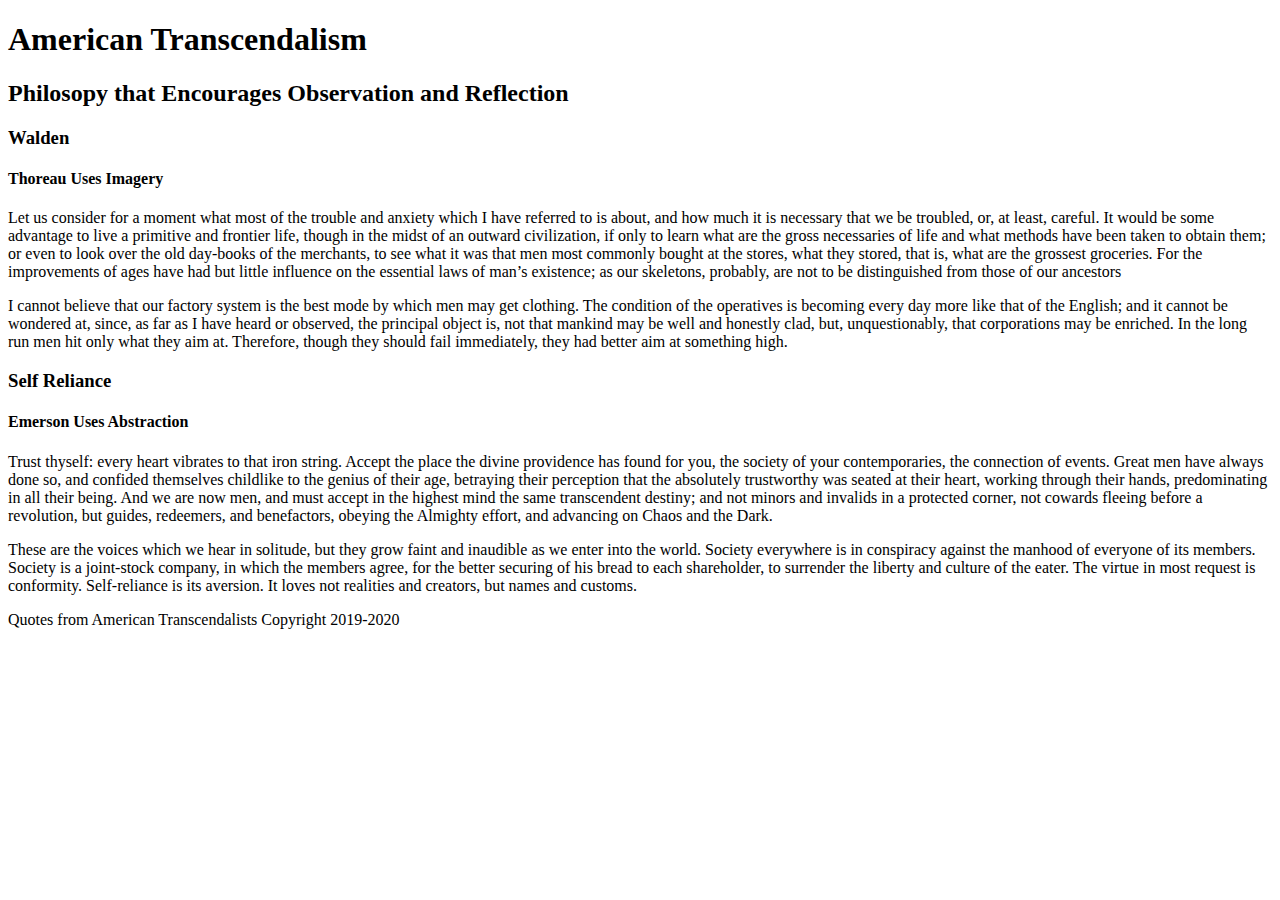
<file: 1-html-structure-semantics/index.html>
<!DOCTYPE html>
<html lang="en">

<head>
    <meta charset="UTF-8">
    <meta name="viewport" content="width=device-width, initial-scale=1.0">
    <meta http-equiv="X-UA-Compatible" content="ie=edge">
    <title>Quotes from American Transcendalists</title>
</head>

<body>
    <header>
        <h1>American Transcendalism</h1>
        <h2>Philosopy that Encourages Observation and Reflection</h2>
    </header>
    <main>
        <section>
    <header>
        <h3>Walden</h3>
        <h4>Thoreau Uses Imagery</h4>
    </header>
            <article>
                <p>Let us consider for a moment what most of the trouble and anxiety which I have referred to is
                    about, and how much it is necessary that we be troubled, or, at least, careful. It would be some
                    advantage to live a primitive and frontier life, though in the midst of an outward civilization,
                    if only to learn what are the gross necessaries of life and what methods have been taken to
                    obtain them; or even to look over the old day-books of the merchants, to see what it was that
                    men most commonly bought at the stores, what they stored, that is, what are the grossest
                    groceries. For the improvements of ages have had but little influence on the essential laws of
                    man’s existence; as our skeletons, probably, are not to be distinguished from those of our
                    ancestors
                </p>
            </article>
            <article>
                <p>I cannot believe that our factory system is the best mode by which men may get clothing. The
                    condition of the operatives is becoming every day more like that of the English; and it cannot
                    be wondered at, since, as far as I have heard or observed, the principal object is, not that
                    mankind may be well and honestly clad, but, unquestionably, that corporations may be enriched.
                    In the long run men hit only what they aim at. Therefore, though they should fail immediately,
                    they had better aim at something high.
                </p>
            </article>
    <header>
        <h3>Self Reliance</h3>
        <h4>Emerson Uses Abstraction</h4>
    </header>
            <article>
                <p>Trust thyself: every heart vibrates to that iron string. Accept the place the divine providence
                    has found for you, the society of your contemporaries, the connection of events. Great men have
                    always done so, and confided themselves childlike to the genius of their age, betraying their
                    perception that the absolutely trustworthy was seated at their heart, working through their
                    hands, predominating in all their being. And we are now men, and must accept in the highest mind
                    the same transcendent destiny; and not minors and invalids in a protected corner, not cowards
                    fleeing before a revolution, but guides, redeemers, and benefactors, obeying the Almighty
                    effort, and advancing on Chaos and the Dark.</p>

                <p>These are the voices which we hear in solitude, but they grow faint and inaudible as we enter
                    into the world. Society everywhere is in conspiracy against the manhood of everyone of its
                    members. Society is a joint-stock company, in which the members agree, for the better securing
                    of his bread to each shareholder, to surrender the liberty and culture of the eater. The virtue
                    in most request is conformity. Self-reliance is its aversion. It loves not realities and
                    creators, but names and customs.</p>
            </article>
        </section>
    </main>
    <footer>Quotes from American Transcendalists Copyright 2019-2020</footer>
</body>
</html>
</file>
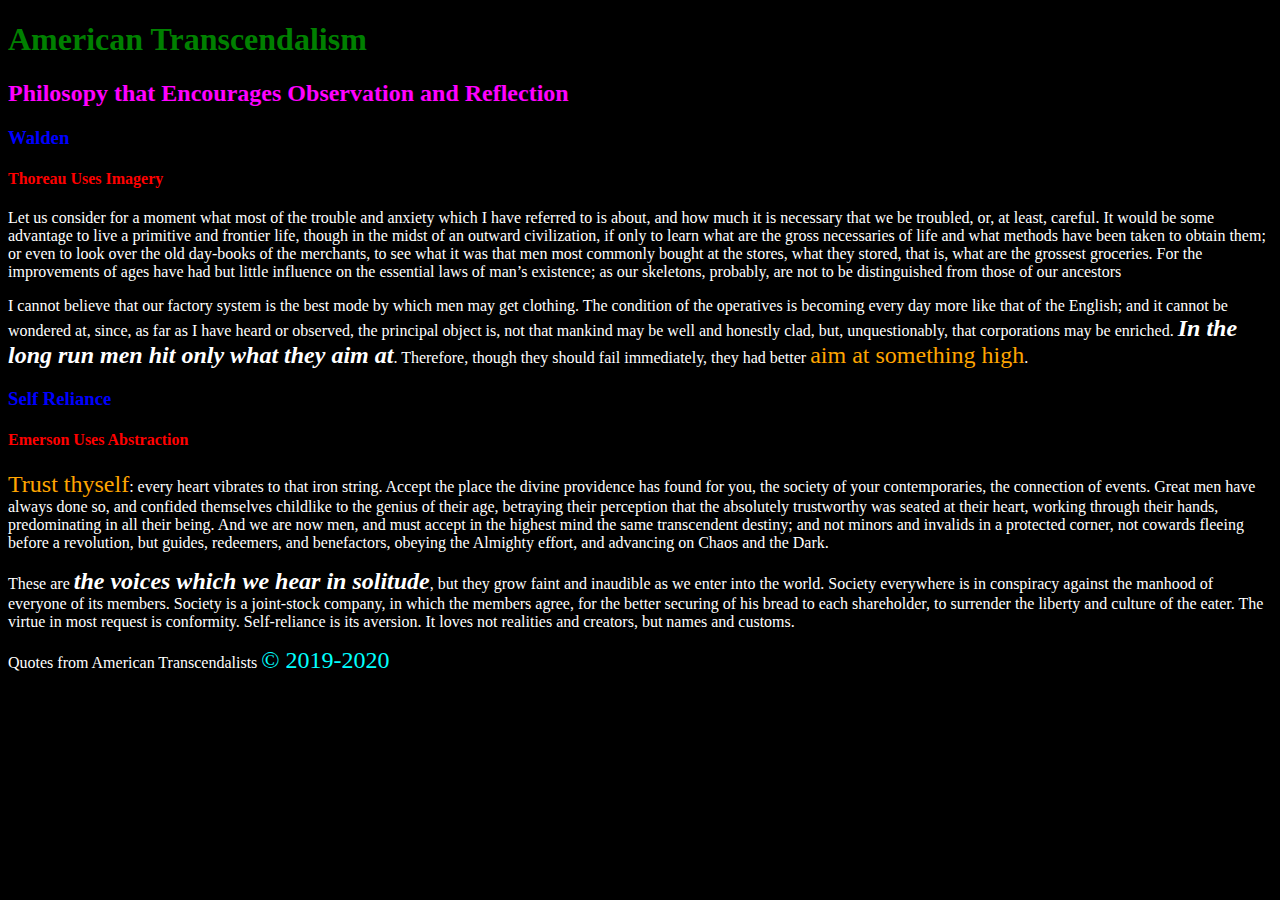
<file: 2-css-inheritance-specificity/index.html>
<!DOCTYPE html>
<html lang="en">

<head>
    <meta charset="UTF-8">
    <meta name="viewport" content="width=device-width, initial-scale=1.0">
    <meta http-equiv="X-UA-Compatible" content="ie=edge">
    <title>Quotes from American Transcendalists</title>
    <link rel="stylesheet" href="css/style.css" type="text/css">
    <style>
    h2, h3 {
        color: blue;
    }
    </style>
</head>

<body>
    <header>
        <h1 style="color: green;">American Transcendalism</h1>
        <h2 style="color: fuchsia;">Philosopy that Encourages Observation and Reflection</h2>
    </header>
    <main>
        <section>
    <header>
        <h3>Walden</h3>
        <h4>Thoreau Uses Imagery</h4>
    </header>
            <article>
                <p>Let us consider for a moment what most of the trouble and anxiety which I have referred to is
                    about, and how much it is necessary that we be troubled, or, at least, careful. It would be some
                    advantage to live a primitive and frontier life, though in the midst of an outward civilization,
                    if only to learn what are the gross necessaries of life and what methods have been taken to
                    obtain them; or even to look over the old day-books of the merchants, to see what it was that
                    men most commonly bought at the stores, what they stored, that is, what are the grossest
                    groceries. For the improvements of ages have had but little influence on the essential laws of
                    man’s existence; as our skeletons, probably, are not to be distinguished from those of our
                    ancestors</p>

                <p>I cannot believe that our factory system is the best mode by which men may get clothing. The
                    condition of the operatives is becoming every day more like that of the English; and it cannot
                    be wondered at, since, as far as I have heard or observed, the principal object is, not that
                    mankind may be well and honestly clad, but, unquestionably, that corporations may be enriched.
                    <span class="important">In the long run men hit only what they aim at</span>. Therefore, though they should fail immediately,
                    they had better <span>aim at something high</span>.</p>
            </article>
    <header>
        <h3>Self Reliance</h3>
        <h4>Emerson Uses Abstraction</h4>
    </header>
            <article>
                <p><span>Trust thyself</span>: every heart vibrates to that iron string. Accept the place the divine providence
                    has found for you, the society of your contemporaries, the connection of events. Great men have
                    always done so, and confided themselves childlike to the genius of their age, betraying their
                    perception that the absolutely trustworthy was seated at their heart, working through their
                    hands, predominating in all their being. And we are now men, and must accept in the highest mind
                    the same transcendent destiny; and not minors and invalids in a protected corner, not cowards
                    fleeing before a revolution, but guides, redeemers, and benefactors, obeying the Almighty
                    effort, and advancing on Chaos and the Dark.</p>

                <p>These are <span class="important">the voices which we hear in solitude</span>, but they grow faint and inaudible as we enter
                    into the world. Society everywhere is in conspiracy against the manhood of everyone of its
                    members. Society is a joint-stock company, in which the members agree, for the better securing
                    of his bread to each shareholder, to surrender the liberty and culture of the eater. The virtue
                    in most request is conformity. Self-reliance is its aversion. It loves not realities and
                    creators, but names and customs.</p>
            </article>
        </section>
    </main>
    <footer>Quotes from American Transcendalists <span id="copyright">&copy; 2019-2020</span></footer>
</body>
</html>
</file>
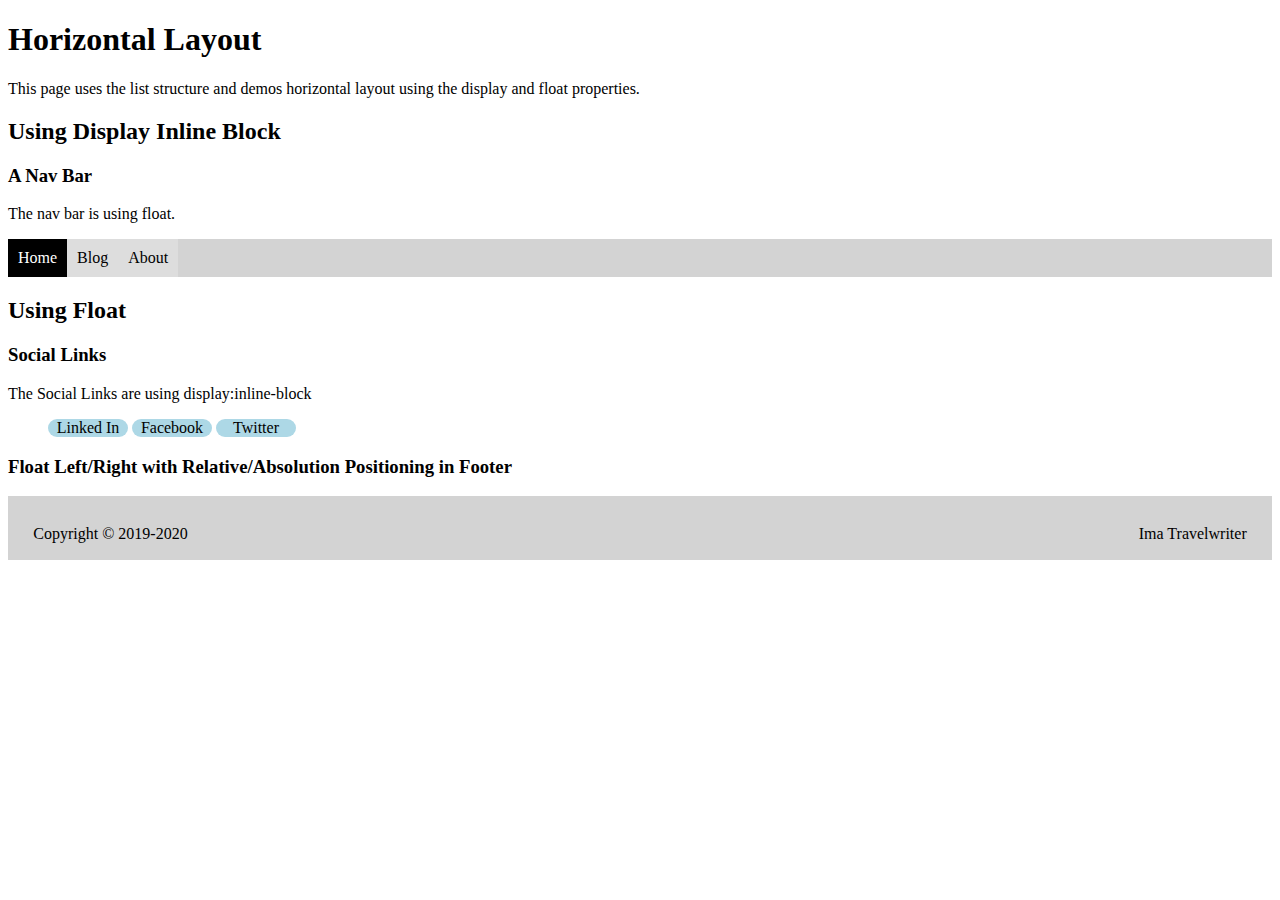
<file: 4-layout-horizontal/index.html>
<!DOCTYPE html>
<html lang="en">

<head>
  <meta charset="UTF-8">
  <meta name="viewport" content="width=device-width, initial-scale=1.0">
  <meta http-equiv="X-UA-Compatible" content="ie=edge">
  <title>Horizontal Layout</title>
  <link rel="stylesheet" href="css/style.css" type="text/css">
</head>

<body>
  <h1>Horizontal Layout</h1>
  <p>This page uses the list structure and demos horizontal layout 
    using the display and float properties.</p>
  <h2>Using Display Inline Block</h2>
  <h3>A Nav Bar</h3>
    <p>The nav bar is using float.</p>
  <nav>
    <ul>
      <li><a href="" class="active">Home</a></li>
      <li><a href="#blog">Blog</a></li>
      <li><a href="#about">About</a></li>
    </ul>
  </nav>


  <h2>Using Float</h2>
  <h3>Social Links</h3>
<p>The Social Links are using display:inline-block</p>
  <ul class="social-links">
      <li><a href="https://linkedin.com" target="_blank">Linked In</a></li>
      <li><a href="https://facebook.com" target="_blank">Facebook</a></li>
      <li><a href="https://twitter.com" target="_blank">Twitter</a></li>
    </ul>

<h3>Float Left/Right with Relative/Absolution Positioning in Footer</h3>
<footer>
    <div class="align-left">Copyright &copy; 2019-2020</div>
    <div class="align-right"> Ima Travelwriter</div>
</footer>
</body>

</html>
</file>
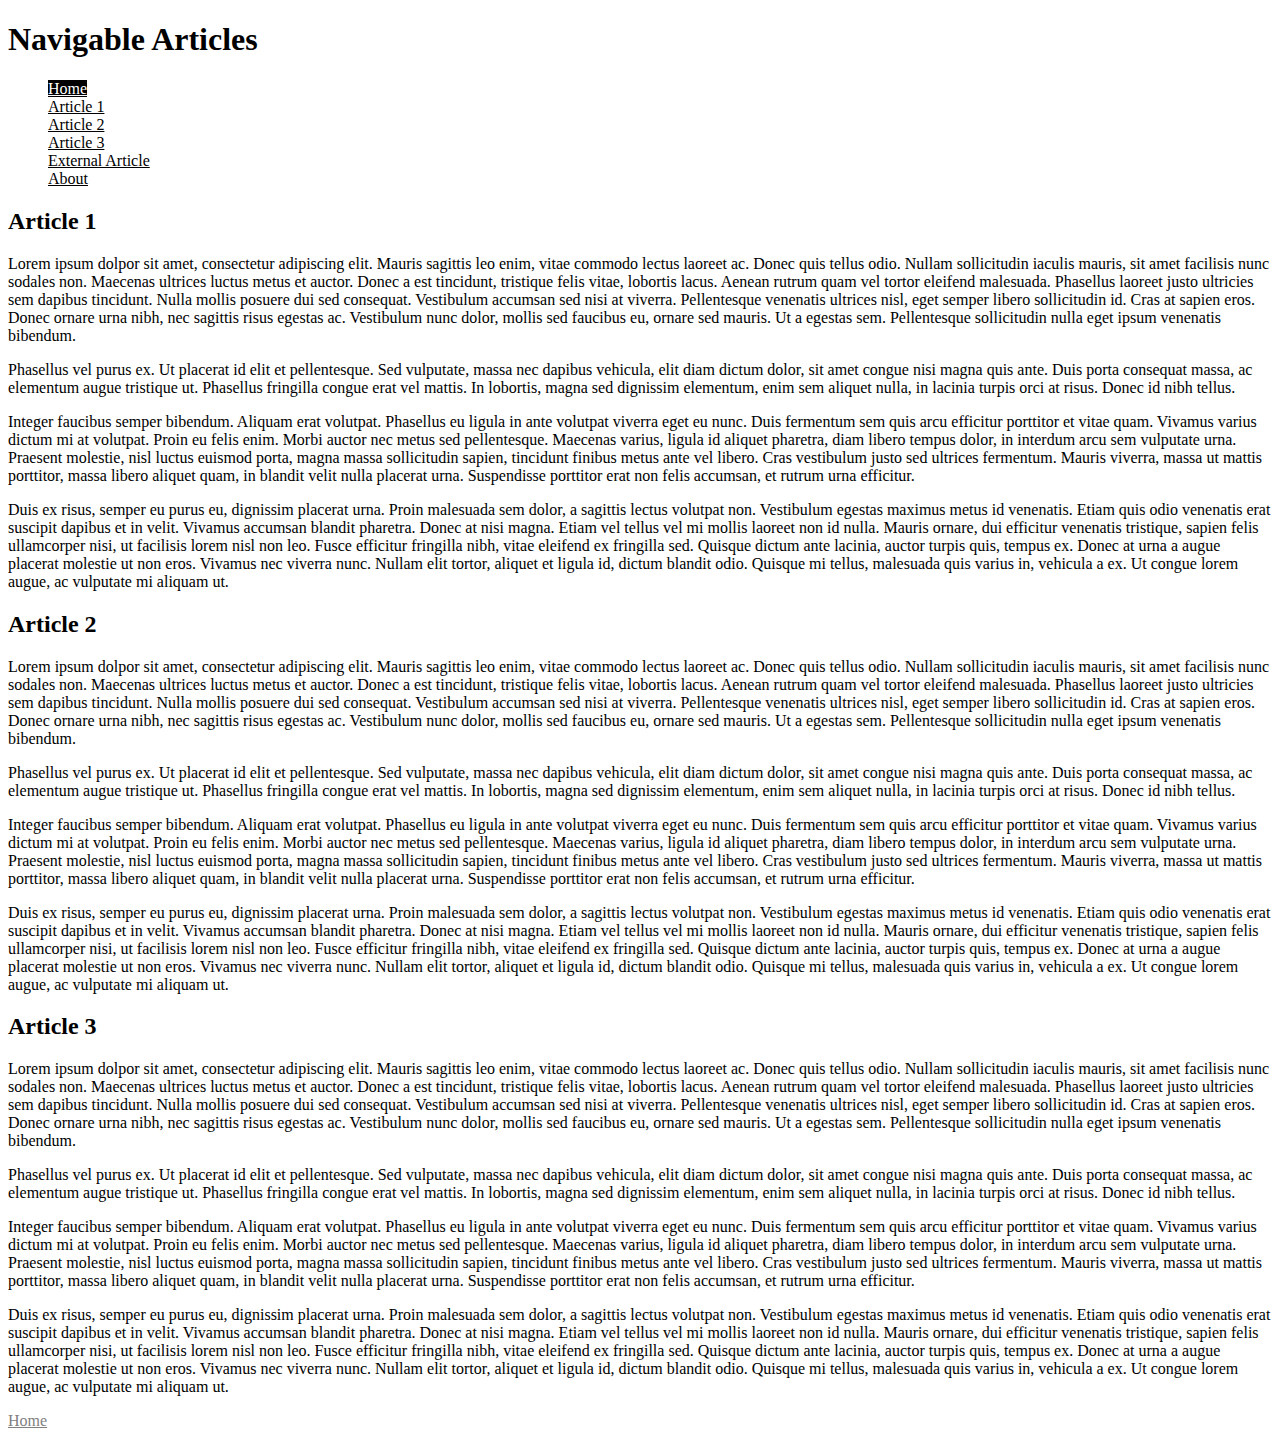
<file: 7-web-linking-navigation/index.html>
<!DOCTYPE html>
<html lang="en">

<head>
  <meta charset="UTF-8">
  <meta name="viewport" content="width=device-width, initial-scale=1.0">
  <meta http-equiv="X-UA-Compatible" content="ie=edge">
  <title>Web Linking and Navigation</title>
  <link rel="stylesheet" type="text/css" href="css/style.css">
</head>

<body>
  <main>
    <h1>Navigable Articles</h1>
    <nav>
      <ul>
        <li><a href="./index.html" class="active">Home</a></li>
        <li><a href="#article1">Article 1</a></li>
        <li><a href="#article2">Article 2</a></li>
        <li><a href="#article3">Article 3</a></li>
        <li><a href="https://en.wikipedia.org/wiki/Article">External Article</a></li>
        <li><a href="./about.html" target="blank">About</a></li>
      </ul>
    </nav>

    <article>
      <h2 id="article1">Article 1</h2>
      <p>
        Lorem ipsum dolpor sit amet, consectetur adipiscing elit. Mauris sagittis leo enim, vitae commodo lectus laoreet
        ac. Donec quis tellus odio. Nullam sollicitudin iaculis mauris, sit amet facilisis nunc sodales non. Maecenas
        ultrices luctus metus et auctor. Donec a est tincidunt, tristique felis vitae, lobortis lacus. Aenean rutrum
        quam vel tortor eleifend malesuada. Phasellus laoreet justo ultricies sem dapibus tincidunt. Nulla mollis
        posuere dui sed consequat. Vestibulum accumsan sed nisi at viverra. Pellentesque venenatis ultrices nisl, eget
        semper libero sollicitudin id. Cras at sapien eros. Donec ornare urna nibh, nec sagittis risus egestas ac.
        Vestibulum nunc dolor, mollis sed faucibus eu, ornare sed mauris. Ut a egestas sem. Pellentesque sollicitudin
        nulla eget ipsum venenatis bibendum.
      </p>

      <p>
        Phasellus vel purus ex. Ut placerat id elit et pellentesque. Sed vulputate, massa nec dapibus vehicula, elit
        diam dictum dolor, sit amet congue nisi magna quis ante. Duis porta consequat massa, ac elementum augue
        tristique ut. Phasellus fringilla congue erat vel mattis. In lobortis, magna sed dignissim elementum, enim sem
        aliquet nulla, in lacinia turpis orci at risus. Donec id nibh tellus.
      </p>

      <p>
        Integer faucibus semper bibendum. Aliquam erat volutpat. Phasellus eu ligula in ante volutpat viverra eget eu
        nunc. Duis fermentum sem quis arcu efficitur porttitor et vitae quam. Vivamus varius dictum mi at volutpat.
        Proin eu felis enim. Morbi auctor nec metus sed pellentesque. Maecenas varius, ligula id aliquet pharetra, diam
        libero tempus dolor, in interdum arcu sem vulputate urna. Praesent molestie, nisl luctus euismod porta, magna
        massa sollicitudin sapien, tincidunt finibus metus ante vel libero. Cras vestibulum justo sed ultrices
        fermentum. Mauris viverra, massa ut mattis porttitor, massa libero aliquet quam, in blandit velit nulla placerat
        urna. Suspendisse porttitor erat non felis accumsan, et rutrum urna efficitur.
      </p>

      <p>
        Duis ex risus, semper eu purus eu, dignissim placerat urna. Proin malesuada sem dolor, a sagittis lectus
        volutpat non. Vestibulum egestas maximus metus id venenatis. Etiam quis odio venenatis erat suscipit dapibus et
        in velit. Vivamus accumsan blandit pharetra. Donec at nisi magna. Etiam vel tellus vel mi mollis laoreet non id
        nulla. Mauris ornare, dui efficitur venenatis tristique, sapien felis ullamcorper nisi, ut facilisis lorem nisl
        non leo. Fusce efficitur fringilla nibh, vitae eleifend ex fringilla sed. Quisque dictum ante lacinia, auctor
        turpis quis, tempus ex. Donec at urna a augue placerat molestie ut non eros. Vivamus nec viverra nunc. Nullam
        elit tortor, aliquet et ligula id, dictum blandit odio. Quisque mi tellus, malesuada quis varius in, vehicula a
        ex. Ut congue lorem augue, ac vulputate mi aliquam ut.
      </p>
    </article>
    <article>
      <h2 id="article2">Article 2</h2>
      <p>
        Lorem ipsum dolpor sit amet, consectetur adipiscing elit. Mauris sagittis leo enim, vitae commodo lectus laoreet
        ac. Donec quis tellus odio. Nullam sollicitudin iaculis mauris, sit amet facilisis nunc sodales non. Maecenas
        ultrices luctus metus et auctor. Donec a est tincidunt, tristique felis vitae, lobortis lacus. Aenean rutrum
        quam vel tortor eleifend malesuada. Phasellus laoreet justo ultricies sem dapibus tincidunt. Nulla mollis
        posuere dui sed consequat. Vestibulum accumsan sed nisi at viverra. Pellentesque venenatis ultrices nisl, eget
        semper libero sollicitudin id. Cras at sapien eros. Donec ornare urna nibh, nec sagittis risus egestas ac.
        Vestibulum nunc dolor, mollis sed faucibus eu, ornare sed mauris. Ut a egestas sem. Pellentesque sollicitudin
        nulla eget ipsum venenatis bibendum.
      </p>

      <p>
        Phasellus vel purus ex. Ut placerat id elit et pellentesque. Sed vulputate, massa nec dapibus vehicula, elit
        diam dictum dolor, sit amet congue nisi magna quis ante. Duis porta consequat massa, ac elementum augue
        tristique ut. Phasellus fringilla congue erat vel mattis. In lobortis, magna sed dignissim elementum, enim sem
        aliquet nulla, in lacinia turpis orci at risus. Donec id nibh tellus.
      </p>

      <p>
        Integer faucibus semper bibendum. Aliquam erat volutpat. Phasellus eu ligula in ante volutpat viverra eget eu
        nunc. Duis fermentum sem quis arcu efficitur porttitor et vitae quam. Vivamus varius dictum mi at volutpat.
        Proin eu felis enim. Morbi auctor nec metus sed pellentesque. Maecenas varius, ligula id aliquet pharetra, diam
        libero tempus dolor, in interdum arcu sem vulputate urna. Praesent molestie, nisl luctus euismod porta, magna
        massa sollicitudin sapien, tincidunt finibus metus ante vel libero. Cras vestibulum justo sed ultrices
        fermentum. Mauris viverra, massa ut mattis porttitor, massa libero aliquet quam, in blandit velit nulla placerat
        urna. Suspendisse porttitor erat non felis accumsan, et rutrum urna efficitur.
      </p>

      <p>
        Duis ex risus, semper eu purus eu, dignissim placerat urna. Proin malesuada sem dolor, a sagittis lectus
        volutpat non. Vestibulum egestas maximus metus id venenatis. Etiam quis odio venenatis erat suscipit dapibus et
        in velit. Vivamus accumsan blandit pharetra. Donec at nisi magna. Etiam vel tellus vel mi mollis laoreet non id
        nulla. Mauris ornare, dui efficitur venenatis tristique, sapien felis ullamcorper nisi, ut facilisis lorem nisl
        non leo. Fusce efficitur fringilla nibh, vitae eleifend ex fringilla sed. Quisque dictum ante lacinia, auctor
        turpis quis, tempus ex. Donec at urna a augue placerat molestie ut non eros. Vivamus nec viverra nunc. Nullam
        elit tortor, aliquet et ligula id, dictum blandit odio. Quisque mi tellus, malesuada quis varius in, vehicula a
        ex. Ut congue lorem augue, ac vulputate mi aliquam ut.
      </p>
    </article>
    <article>
      <h2 id="article3">Article 3</h2>
      <p>
        Lorem ipsum dolpor sit amet, consectetur adipiscing elit. Mauris sagittis leo enim, vitae commodo lectus laoreet
        ac. Donec quis tellus odio. Nullam sollicitudin iaculis mauris, sit amet facilisis nunc sodales non. Maecenas
        ultrices luctus metus et auctor. Donec a est tincidunt, tristique felis vitae, lobortis lacus. Aenean rutrum
        quam vel tortor eleifend malesuada. Phasellus laoreet justo ultricies sem dapibus tincidunt. Nulla mollis
        posuere dui sed consequat. Vestibulum accumsan sed nisi at viverra. Pellentesque venenatis ultrices nisl, eget
        semper libero sollicitudin id. Cras at sapien eros. Donec ornare urna nibh, nec sagittis risus egestas ac.
        Vestibulum nunc dolor, mollis sed faucibus eu, ornare sed mauris. Ut a egestas sem. Pellentesque sollicitudin
        nulla eget ipsum venenatis bibendum.
      </p>

      <p>
        Phasellus vel purus ex. Ut placerat id elit et pellentesque. Sed vulputate, massa nec dapibus vehicula, elit
        diam dictum dolor, sit amet congue nisi magna quis ante. Duis porta consequat massa, ac elementum augue
        tristique ut. Phasellus fringilla congue erat vel mattis. In lobortis, magna sed dignissim elementum, enim sem
        aliquet nulla, in lacinia turpis orci at risus. Donec id nibh tellus.
      </p>

      <p>
        Integer faucibus semper bibendum. Aliquam erat volutpat. Phasellus eu ligula in ante volutpat viverra eget eu
        nunc. Duis fermentum sem quis arcu efficitur porttitor et vitae quam. Vivamus varius dictum mi at volutpat.
        Proin eu felis enim. Morbi auctor nec metus sed pellentesque. Maecenas varius, ligula id aliquet pharetra, diam
        libero tempus dolor, in interdum arcu sem vulputate urna. Praesent molestie, nisl luctus euismod porta, magna
        massa sollicitudin sapien, tincidunt finibus metus ante vel libero. Cras vestibulum justo sed ultrices
        fermentum. Mauris viverra, massa ut mattis porttitor, massa libero aliquet quam, in blandit velit nulla placerat
        urna. Suspendisse porttitor erat non felis accumsan, et rutrum urna efficitur.
      </p>

      <p>
        Duis ex risus, semper eu purus eu, dignissim placerat urna. Proin malesuada sem dolor, a sagittis lectus
        volutpat non. Vestibulum egestas maximus metus id venenatis. Etiam quis odio venenatis erat suscipit dapibus et
        in velit. Vivamus accumsan blandit pharetra. Donec at nisi magna. Etiam vel tellus vel mi mollis laoreet non id
        nulla. Mauris ornare, dui efficitur venenatis tristique, sapien felis ullamcorper nisi, ut facilisis lorem nisl
        non leo. Fusce efficitur fringilla nibh, vitae eleifend ex fringilla sed. Quisque dictum ante lacinia, auctor
        turpis quis, tempus ex. Donec at urna a augue placerat molestie ut non eros. Vivamus nec viverra nunc. Nullam
        elit tortor, aliquet et ligula id, dictum blandit odio. Quisque mi tellus, malesuada quis varius in, vehicula a
        ex. Ut congue lorem augue, ac vulputate mi aliquam ut.
      </p>
    </article>
  </main>
  <p><a href="">Home</a></p>
</body>

</html>
</file>
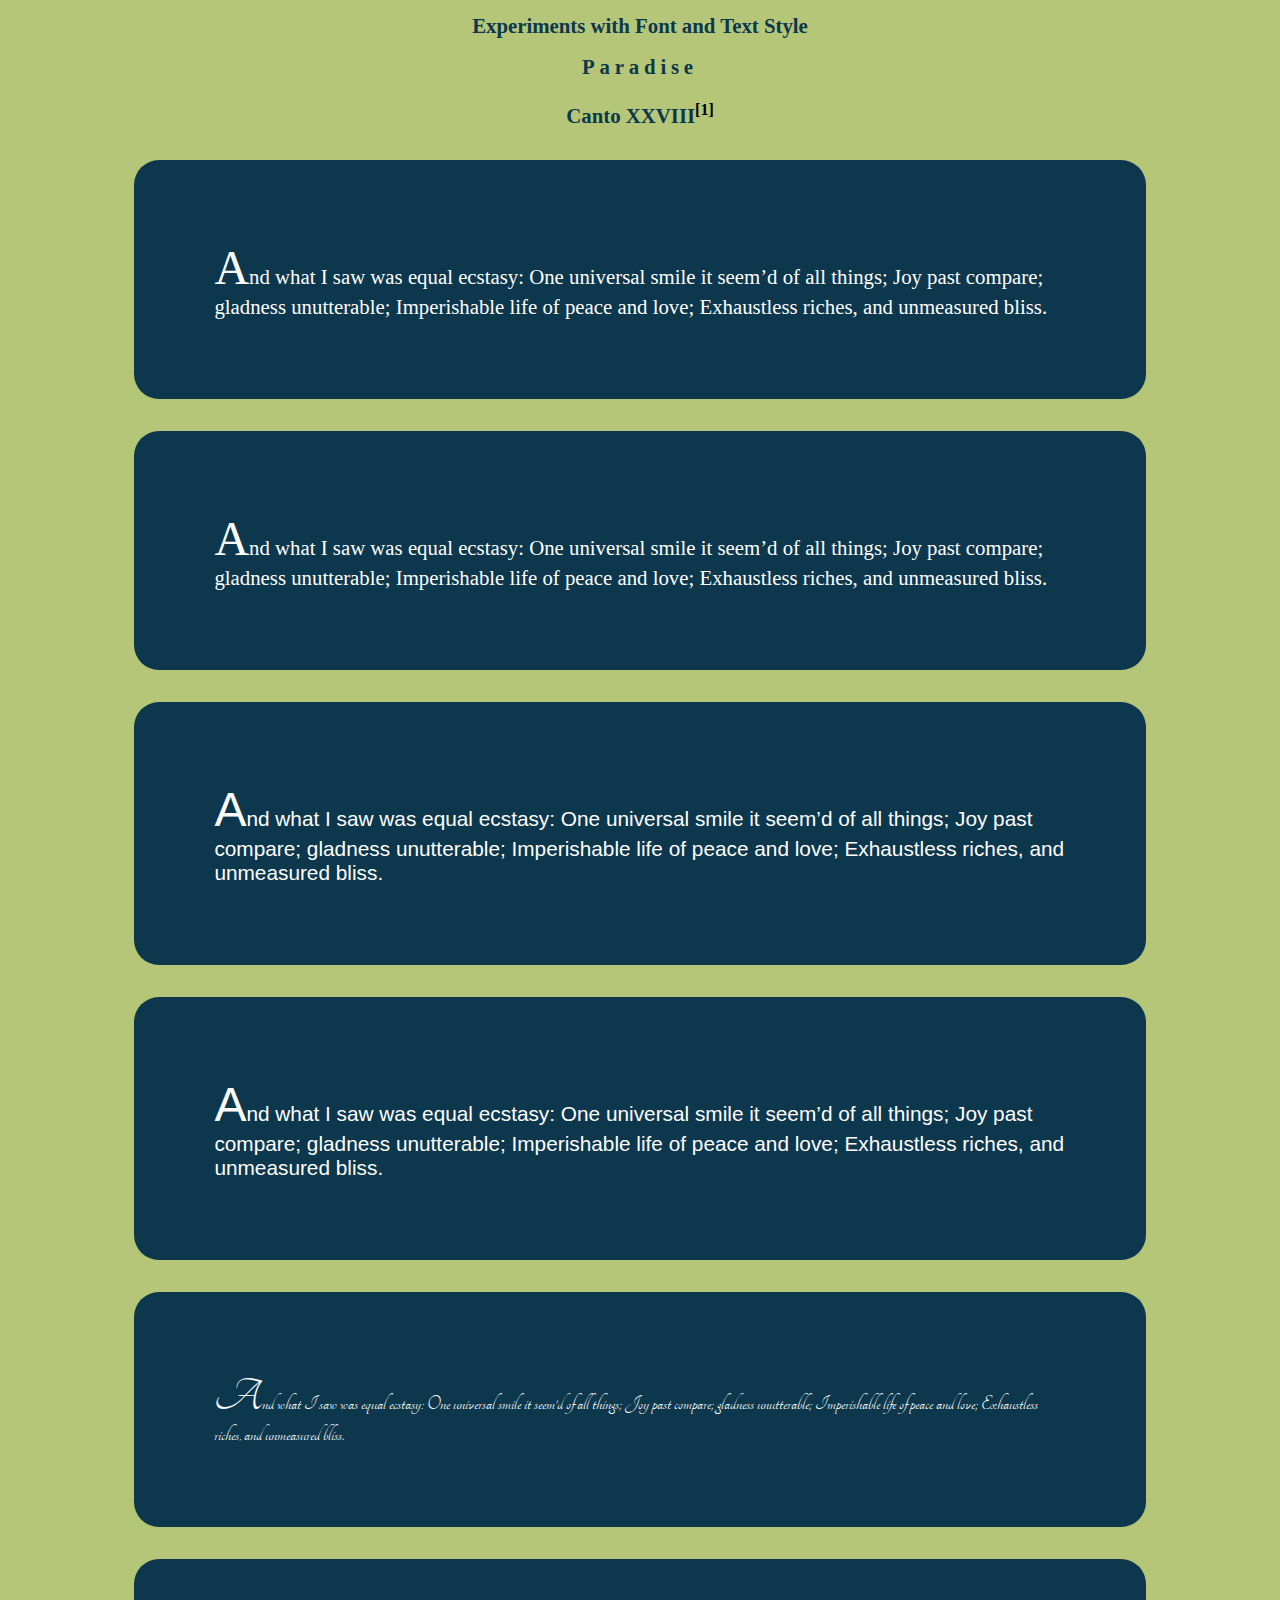
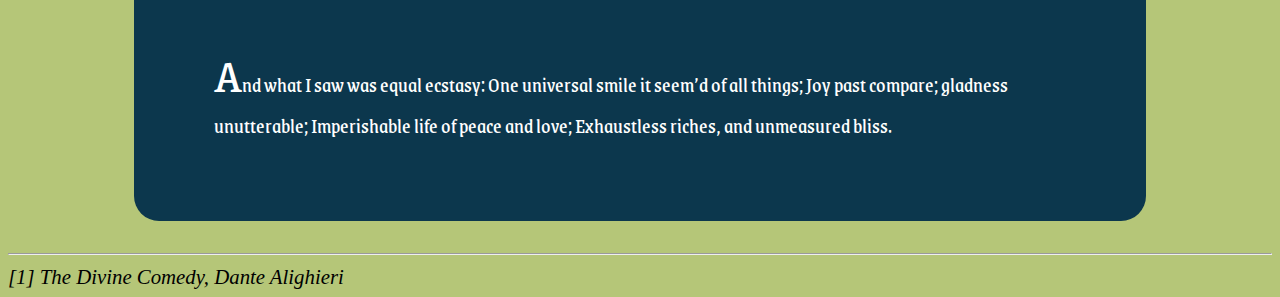
<file: 8-font-text/index.html>
<!DOCTYPE html>
<html lang="en">

<head>
  <meta charset="UTF-8">
  <meta name="viewport" content="width=device-width, initial-scale=1.0">
  <meta http-equiv="X-UA-Compatible" content="ie=edge">
  <title>Fonts and Text</title>
  <link rel="stylesheet" type="text/css" href="css/style.css">
  <link rel="stylesheet" href="https://fonts.googleapis.com/css?family=Tangerine">
  <link rel="stylesheet" href="https://fonts.googleapis.com/css?family=Grenze&display=swap">
</head>

<body>
  <h1>Experiments with Font and Text Style</h1>
  <h2>Paradise</h2>
  <h3>Canto XXVIII<sup><a href="#s1">[1]</a></sup></h3>
  <article class="times-new-roman">
    <p>And what I saw was equal ecstasy:
      One universal smile it seem’d of all things;
      Joy past compare; gladness unutterable;
      Imperishable life of peace and love;
      Exhaustless riches, and unmeasured bliss.</p>
  </article>
  <article class="georgia">
    <p>And what I saw was equal ecstasy:
      One universal smile it seem’d of all things;
      Joy past compare; gladness unutterable;
      Imperishable life of peace and love;
      Exhaustless riches, and unmeasured bliss.</p>
  </article>
  <article class="arial">
    <p>And what I saw was equal ecstasy:
      One universal smile it seem’d of all things;
      Joy past compare; gladness unutterable;
      Imperishable life of peace and love;
      Exhaustless riches, and unmeasured bliss.</p>
  </article>
  <article class="verdana">
    <p>And what I saw was equal ecstasy:
      One universal smile it seem’d of all things;
      Joy past compare; gladness unutterable;
      Imperishable life of peace and love;
      Exhaustless riches, and unmeasured bliss.</p>
  </article>
  <article class="tangerine">
    <p>And what I saw was equal ecstasy:
      One universal smile it seem’d of all things;
      Joy past compare; gladness unutterable;
      Imperishable life of peace and love;
      Exhaustless riches, and unmeasured bliss.</p>
  </article>
  <article class="grenze">
    <p>And what I saw was equal ecstasy:
      One universal smile it seem’d of all things;
      Joy past compare; gladness unutterable;
      Imperishable life of peace and love;
      Exhaustless riches, and unmeasured bliss.</p>
  </article>
  <hr>
  <footer>
    <cite id="s1"><a href="http://www.gutenberg.org/files/8799/8799-h/8799-h.htm#link28" target="_blank">[1] The Divine
        Comedy, Dante Alighieri</a></cite>
  </footer>
</body>

</html>
</file>
<file: 2-css-inheritance-specificity/css/style.css>
body {
    background-color: black;
    color: white;
 }
header {
    color: red;
 }
span {
     color: orange;
     font-size: 1.5rem;
 }
#copyright {
    color: aqua;
}
.important {
    font-style: italic;
    font-weight: bold;
    color: white;
}
</file>
<file: 4-layout-horizontal/css/style.css>
nav ul {
    margin: 0;
    padding: 0;
    background-color: lightgray;
    text-align: left;
    list-style-type: none;
    overflow: hidden;
}
nav li {
    float: left
}
nav li a {
    text-decoration: none;
    display: block;
    color: black;
    background-color: #dddddd;
    padding: 10px;
}
nav a:hover {
    background-color: aqua;
}
nav li .active {
    background-color: black;
    color: white;
}
ul .social-links {
    list-style-type: none;
}
.social-links li {
    display: inline-block;
    width: 5rem;
    text-align: center;
    background-color: lightblue;
    border-radius: 10px;
}
.social-links li:hover {
    background: gray;
}
.social-links a {
    color: black;
    text-decoration: none;
}
.social-links a:hover {
    color: white;
}
footer {
    position: relative;
    height: 4rem;
    background-color: lightgray;
}
.align-left {
    position: absolute;
    left: 2%;
    top: 45%;
}
.align-right {
    position: absolute;
    right: 2%;
    top: 45%;
}
</file>
<file: 7-web-linking-navigation/css/style.css>
.active {
    background-color: black;
    color: white;
}
a {
    color: black;
}
a:visited {
    color: gray;
}
a:active {
    background-color: yellow;
}
a:hover {
    color: red;
}
nav ul {
    list-style-type: none;
}
</file>
<file: 8-font-text/css/style.css>
.times-new-roman {
    font-family: 'Times New Roman', Times, serif;
}

.georgia {
    font-family: Georgia, 'Times New Roman', Times, serif;
}

.arial {
    font-family: Arial, Helvetica, sans-serif;
}

.verdana {
    font-family: Verdana, Geneva, Tahoma, sans-serif;
}

.tangerine {
    font-family: 'tangerine', serif;
}

.grenze {
    font-family: 'grenze', serif;
}

body {
    background-color: #b5c678;
    font-size: 1.3rem;
}

article {
    background-color: #0c374d;
    margin: 2rem 10%;
    padding: 2rem;
    border-radius: 25px;
    color: white;
}

article p {
    margin: 3rem;
}

article p:first-letter {
    font-size: 3rem;
}

h1, h2, h3 {
    color: #0c374d;
    text-align: center;
    font-size: 1.3rem;
}

h2 {
    letter-spacing: .3rem;
}

sup a {
    text-decoration: none;
    color: black;
    font-size: 1rem;
}

sup a:hover {
    color: red;
}

footer a {
    color: black;
    text-decoration: none;
}

footer a:hover {
    color: gray;
}
</file>
